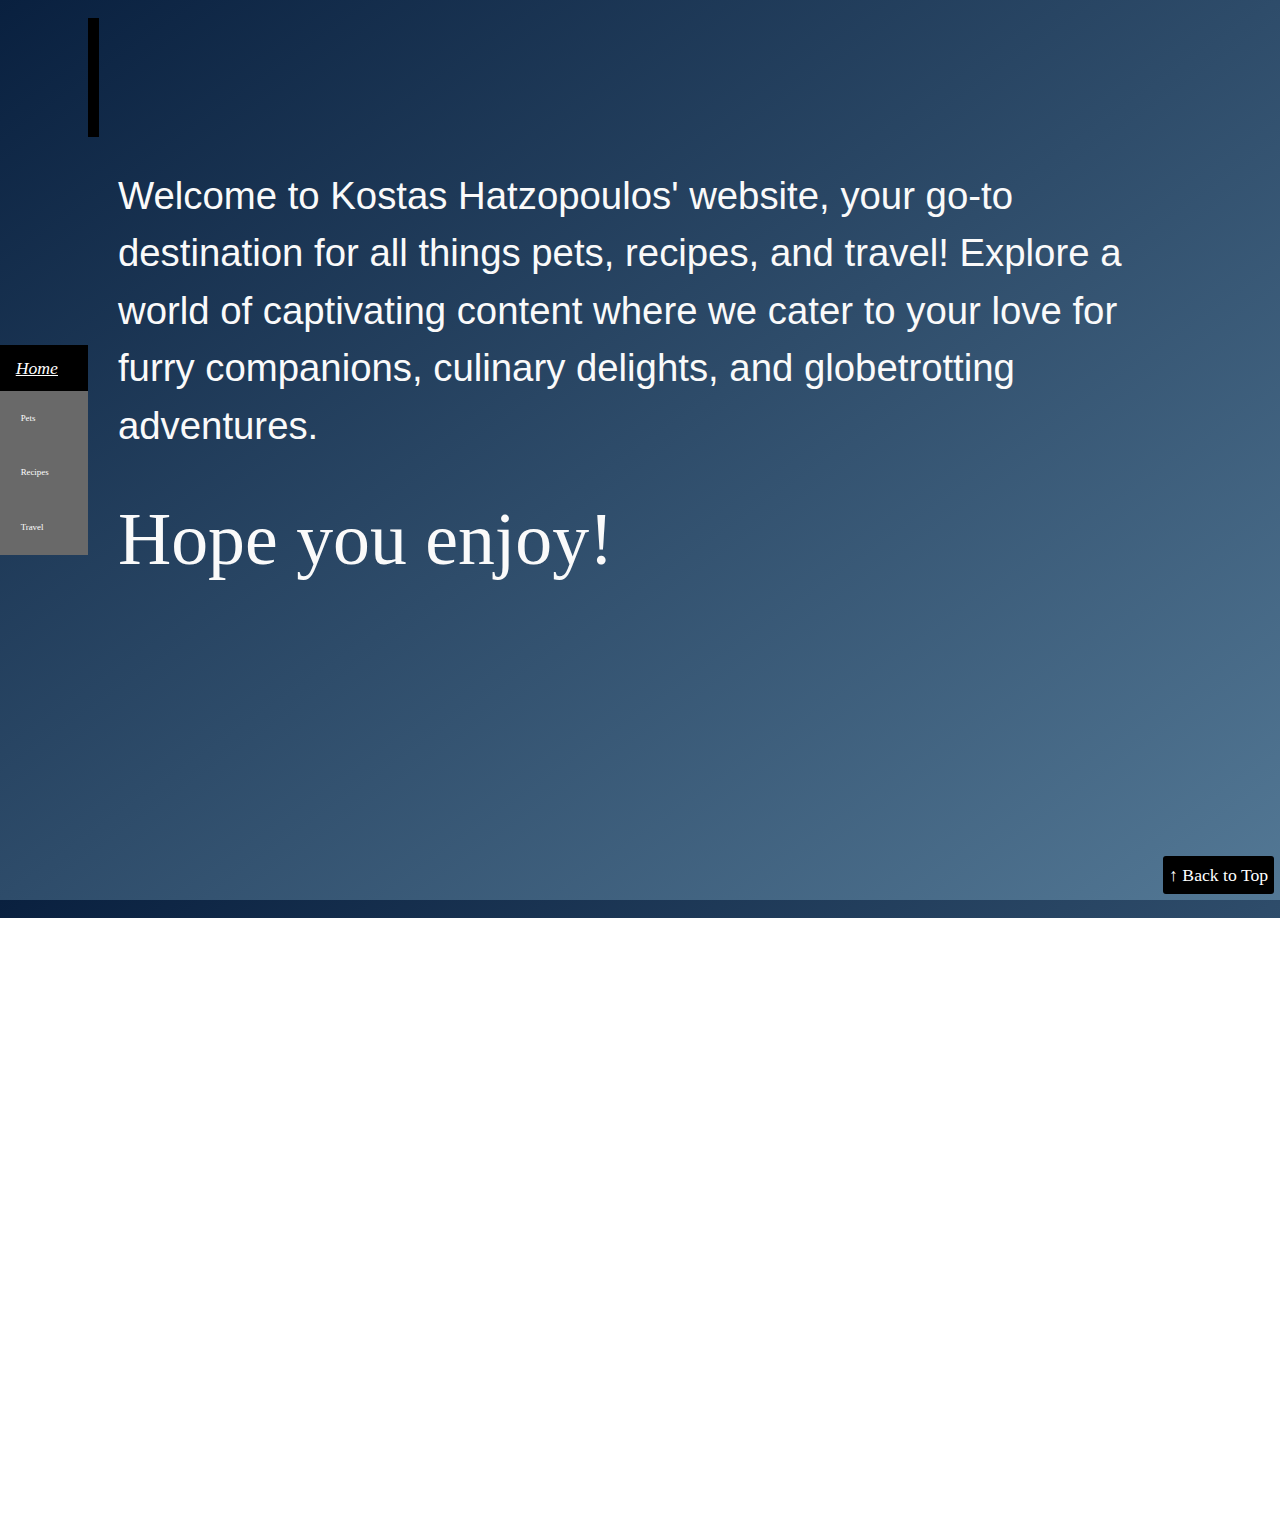
<file: index.html>
<!DOCTYPE html>
<html class="home-page" lang="en">
<head>
    <meta charset="UTF-8">
    <meta name="viewport" content="width=device-width, initial-scale=1.0">
    <link rel="stylesheet" href="css/html5reset.css">
    <link rel="stylesheet" href="css/style.css">
    <title>Home</title>
</head>
<body>
    <a href = "#skip" class="offpage"> Skip to Main Content</a>
    <header>
        <nav>
            <ul>
                <li><a href = "index.html" class="current">Home</a></li>
                <li><a href = "pets.html">Pets</a></li>
                <li><a href = "recipe.html">Recipes</a></li>
                <li><a href = "travel.html">Travel</a></li>
            </ul>
        </nav>
        <h1 class="typing-animation">Common Class Project</h1>

    </header>
    <main id="skip">
        <div>
            <p>Welcome to Kostas Hatzopoulos' website, your go-to destination for all things pets, recipes, and travel! Explore a world of captivating content where we cater to your love for furry companions, culinary delights, and globetrotting adventures. </p>

        </div>

<div>Hope you enjoy!</div>
            
            <!-- Jackie Wolf -->
    
        <div></div>
        <div></div>
        <div></div>
        <div></div>
    </main>
    
    <footer>
        <a href="#top" id="back-to-top" title="Back to top">&uarr; Back to Top</a>
    </footer>
    <script src="js/script.js"></script>
</body>
</html>
</file>
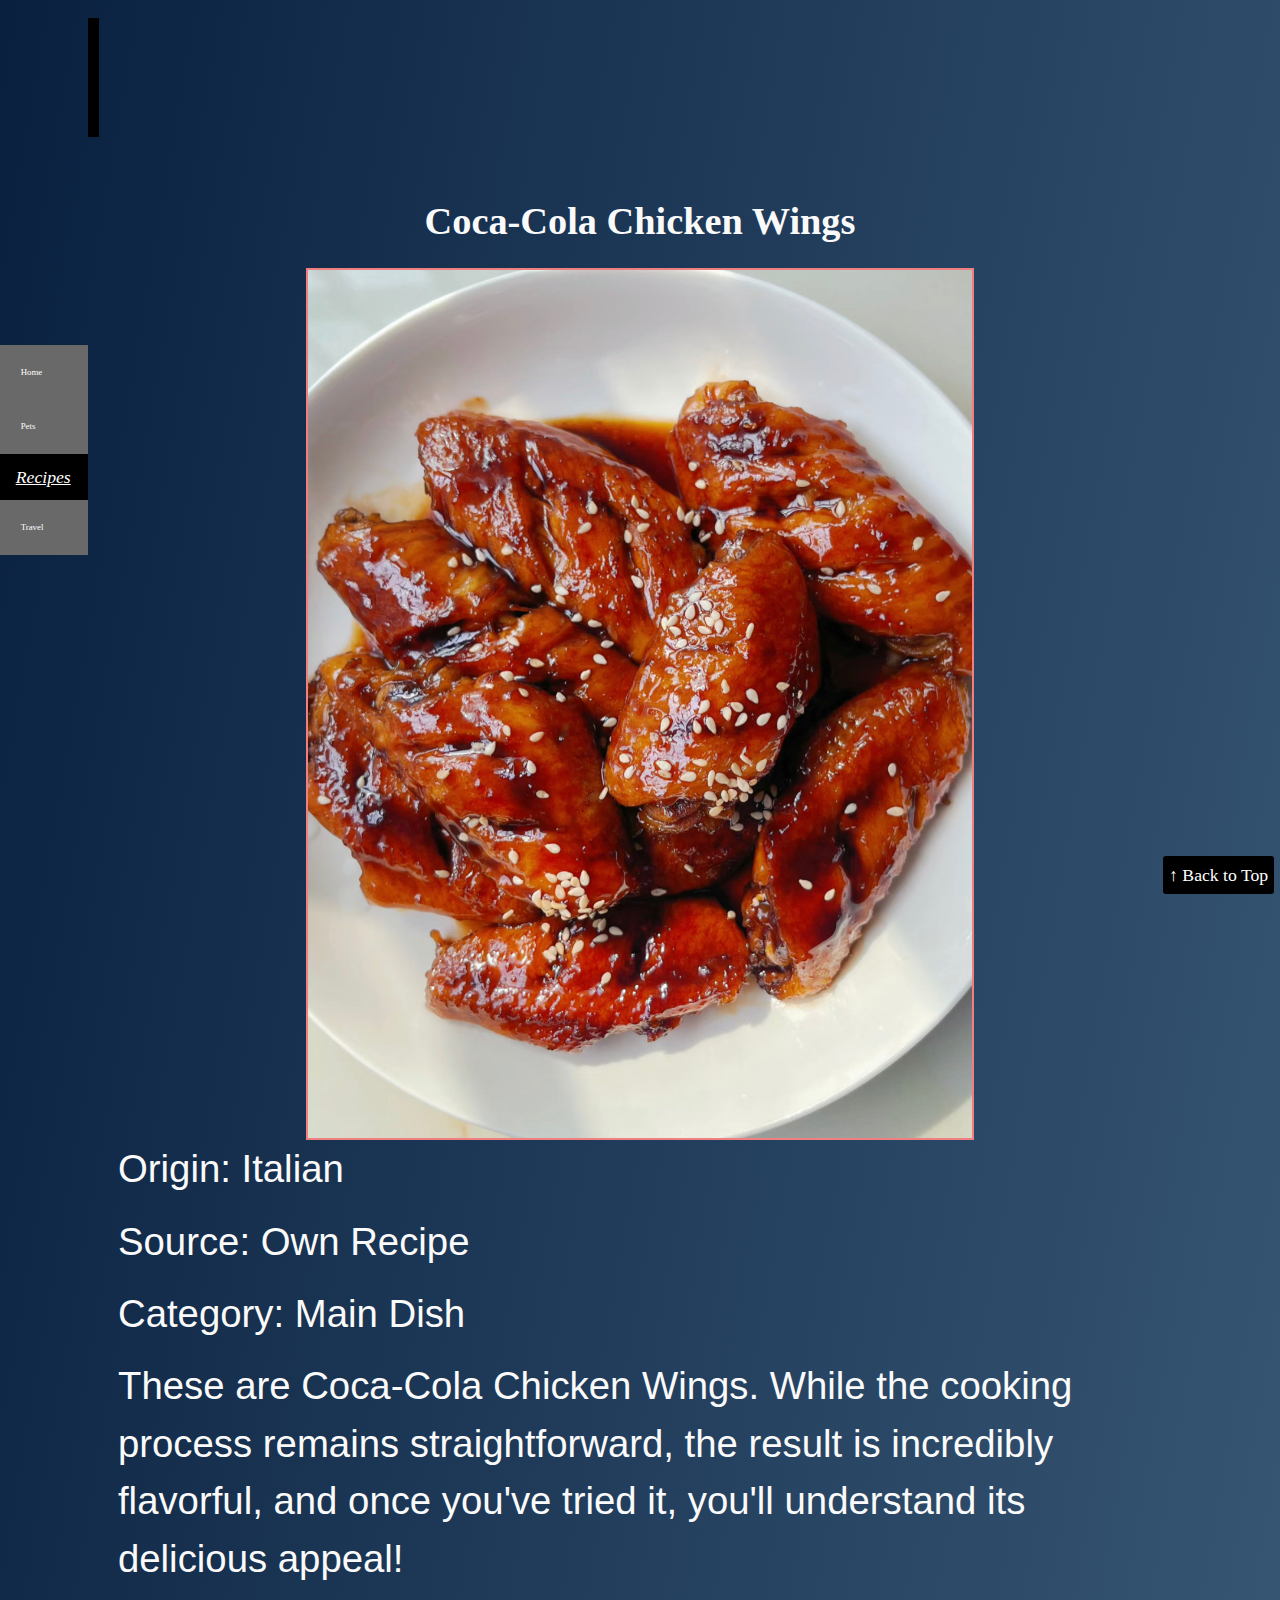
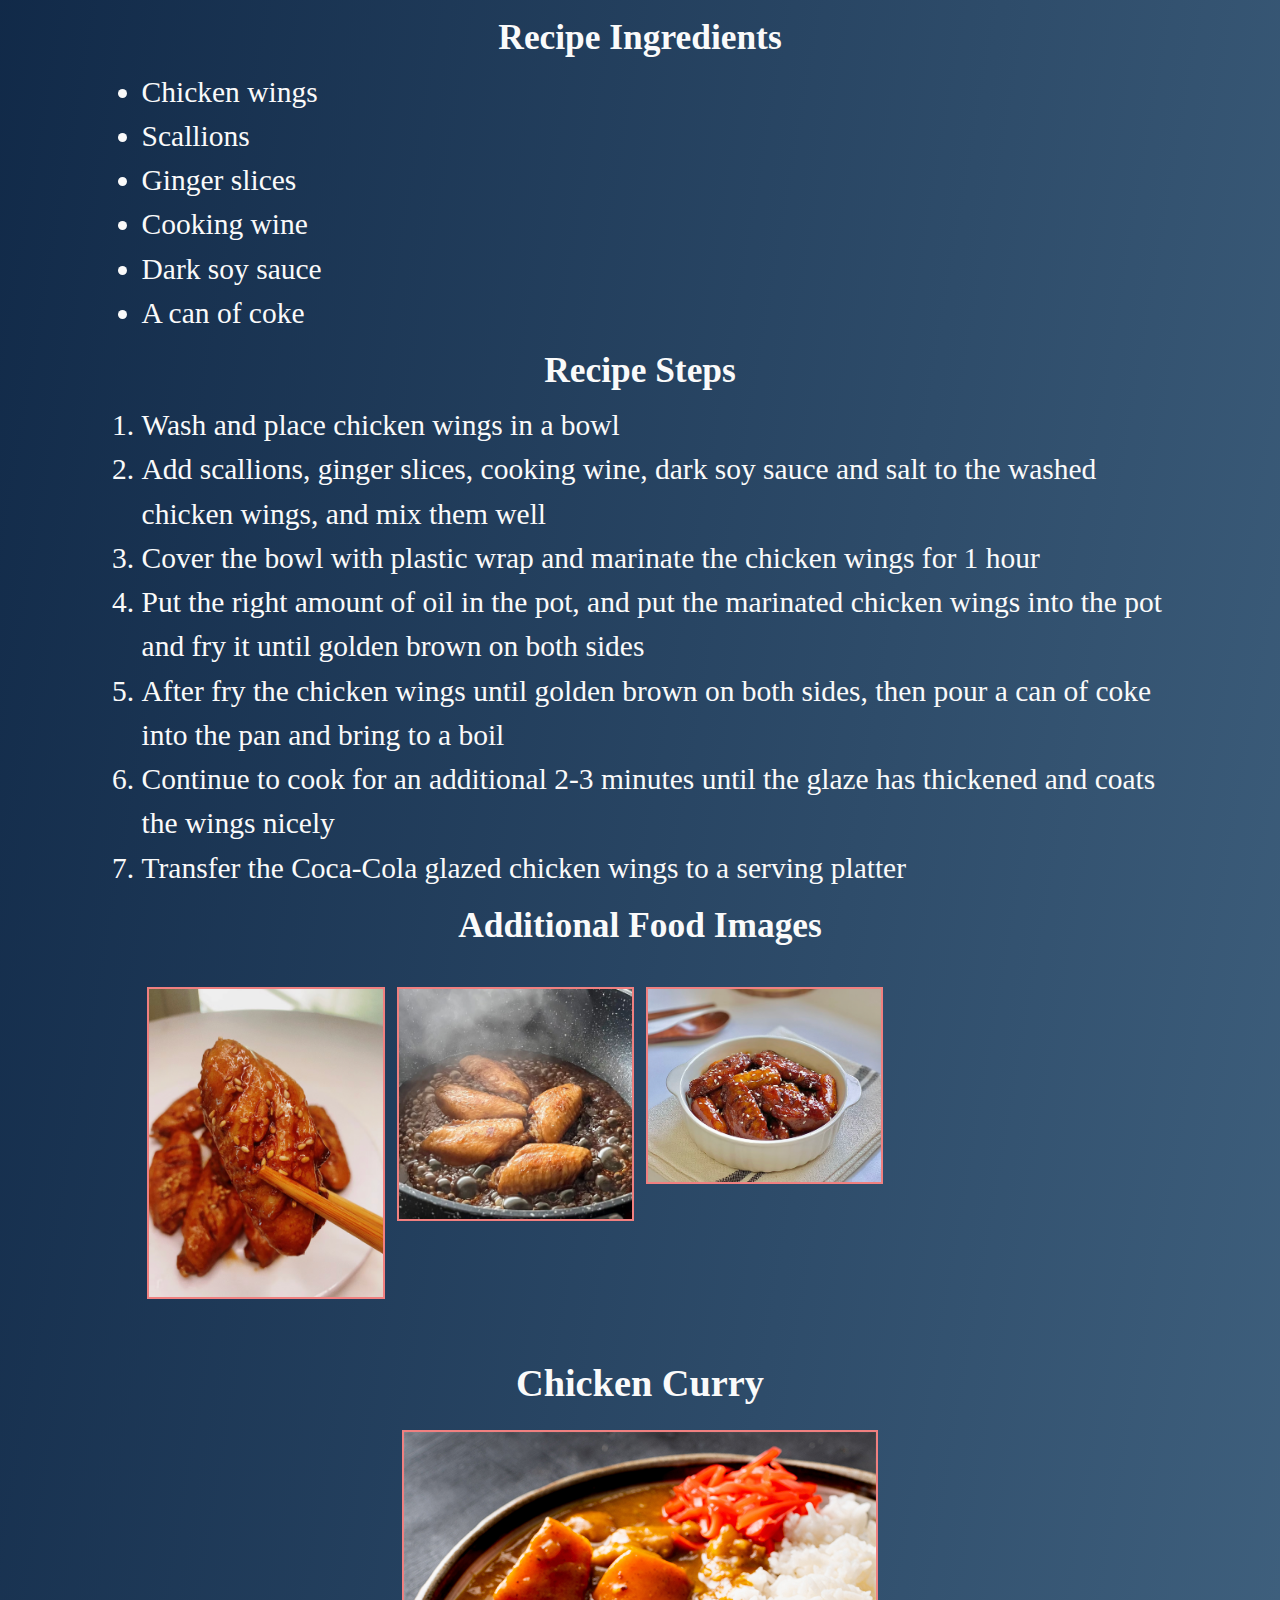
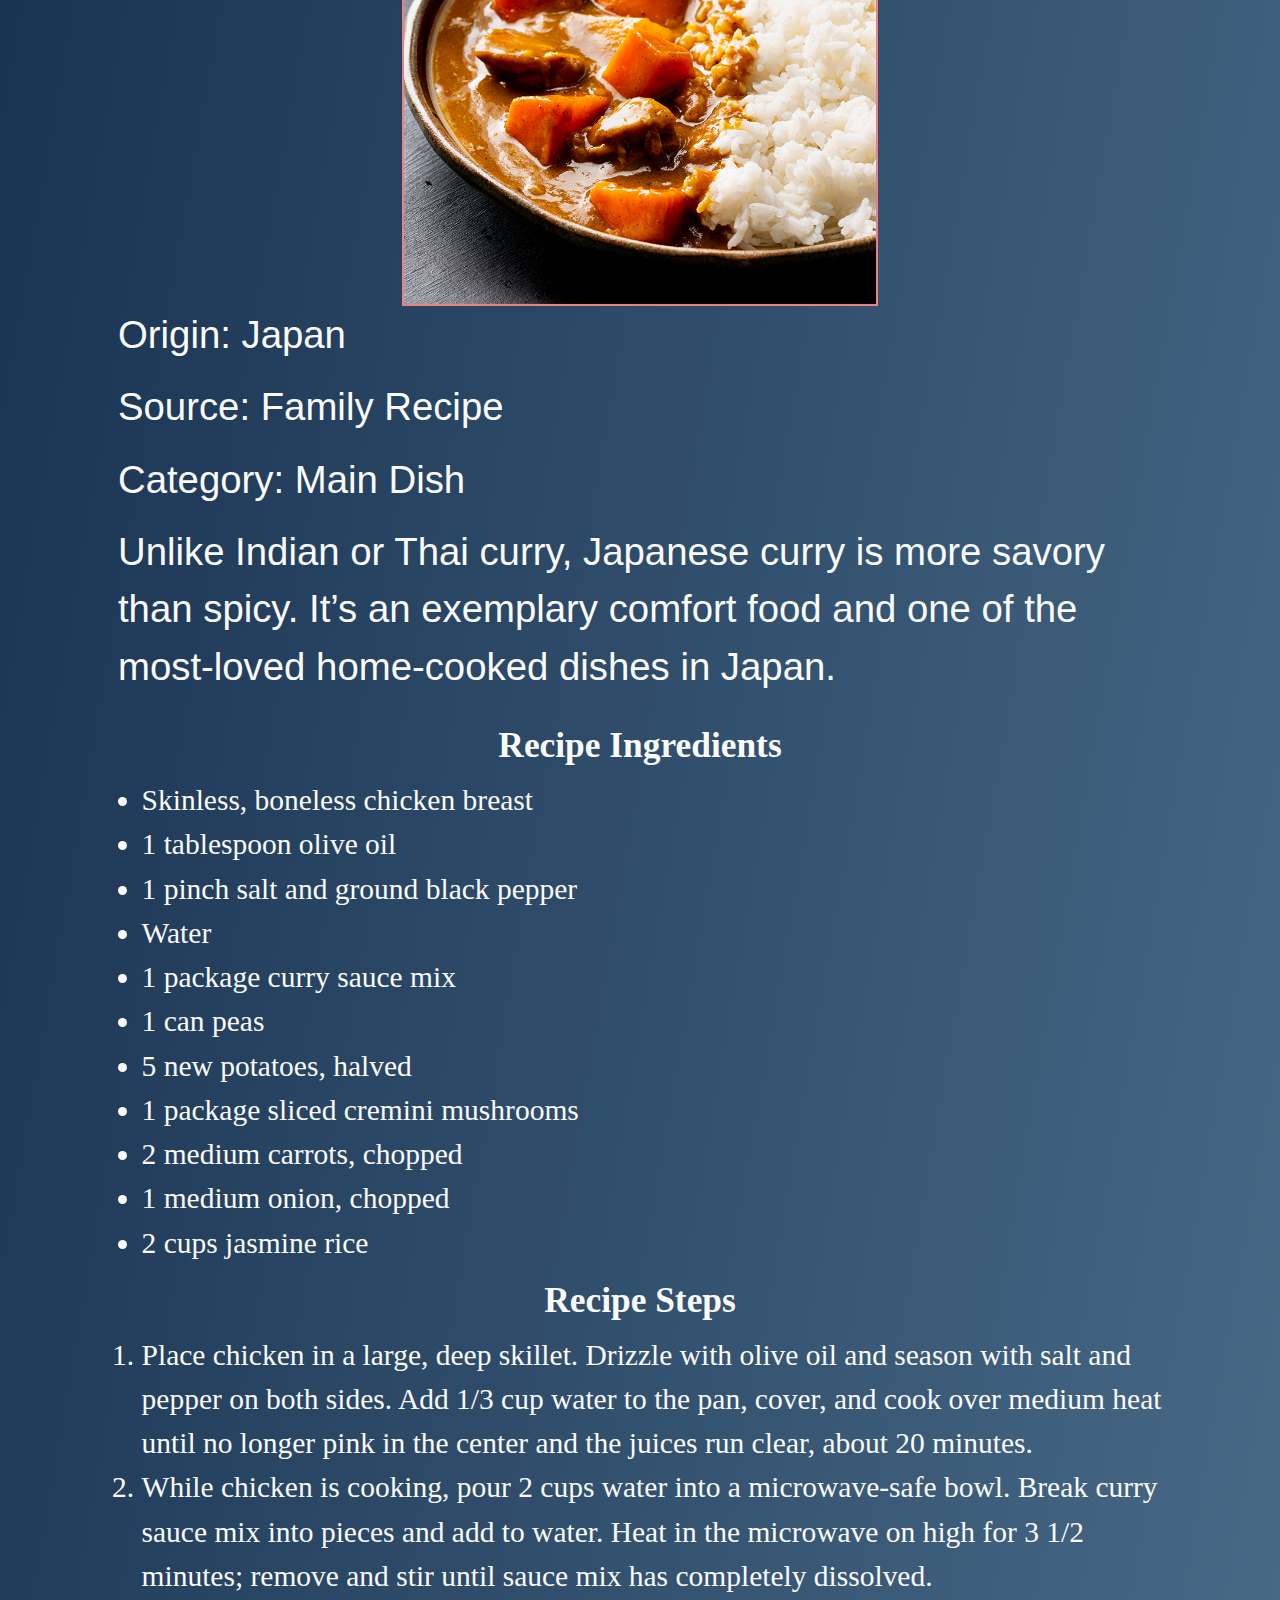
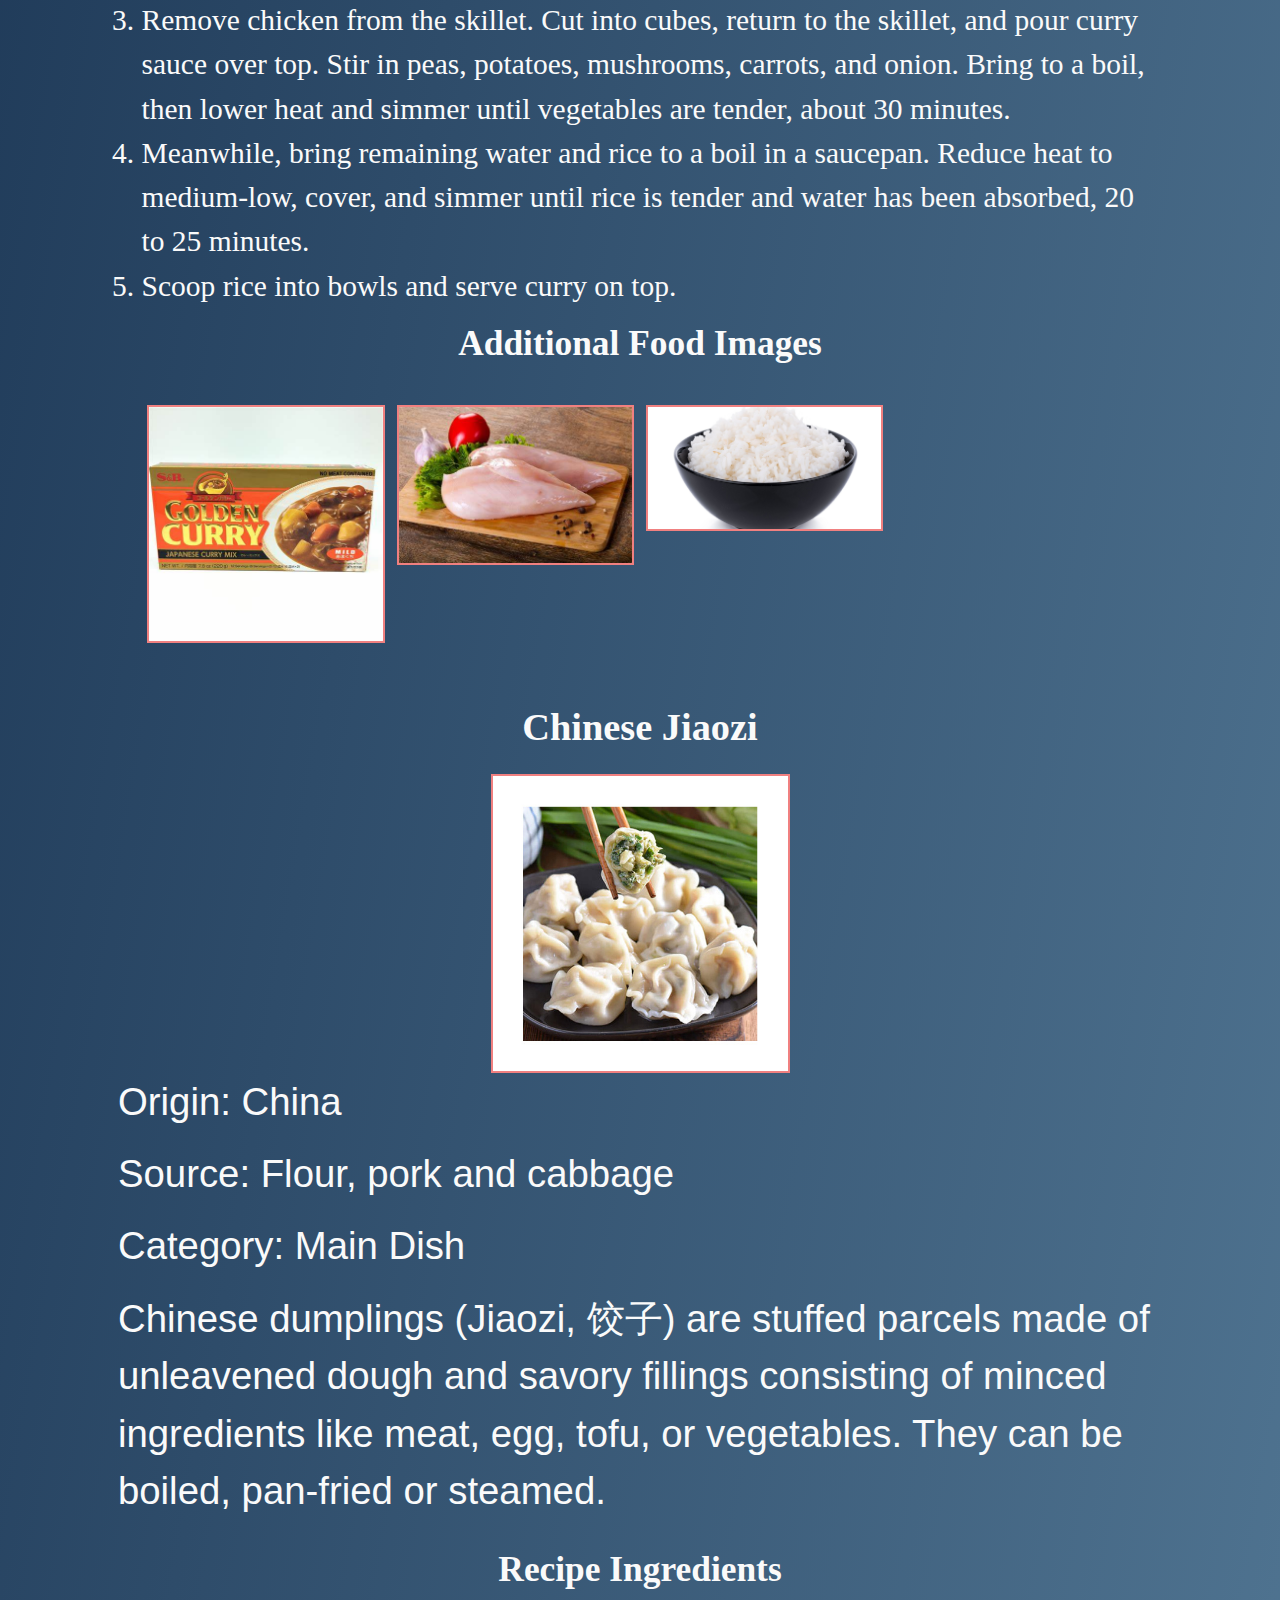
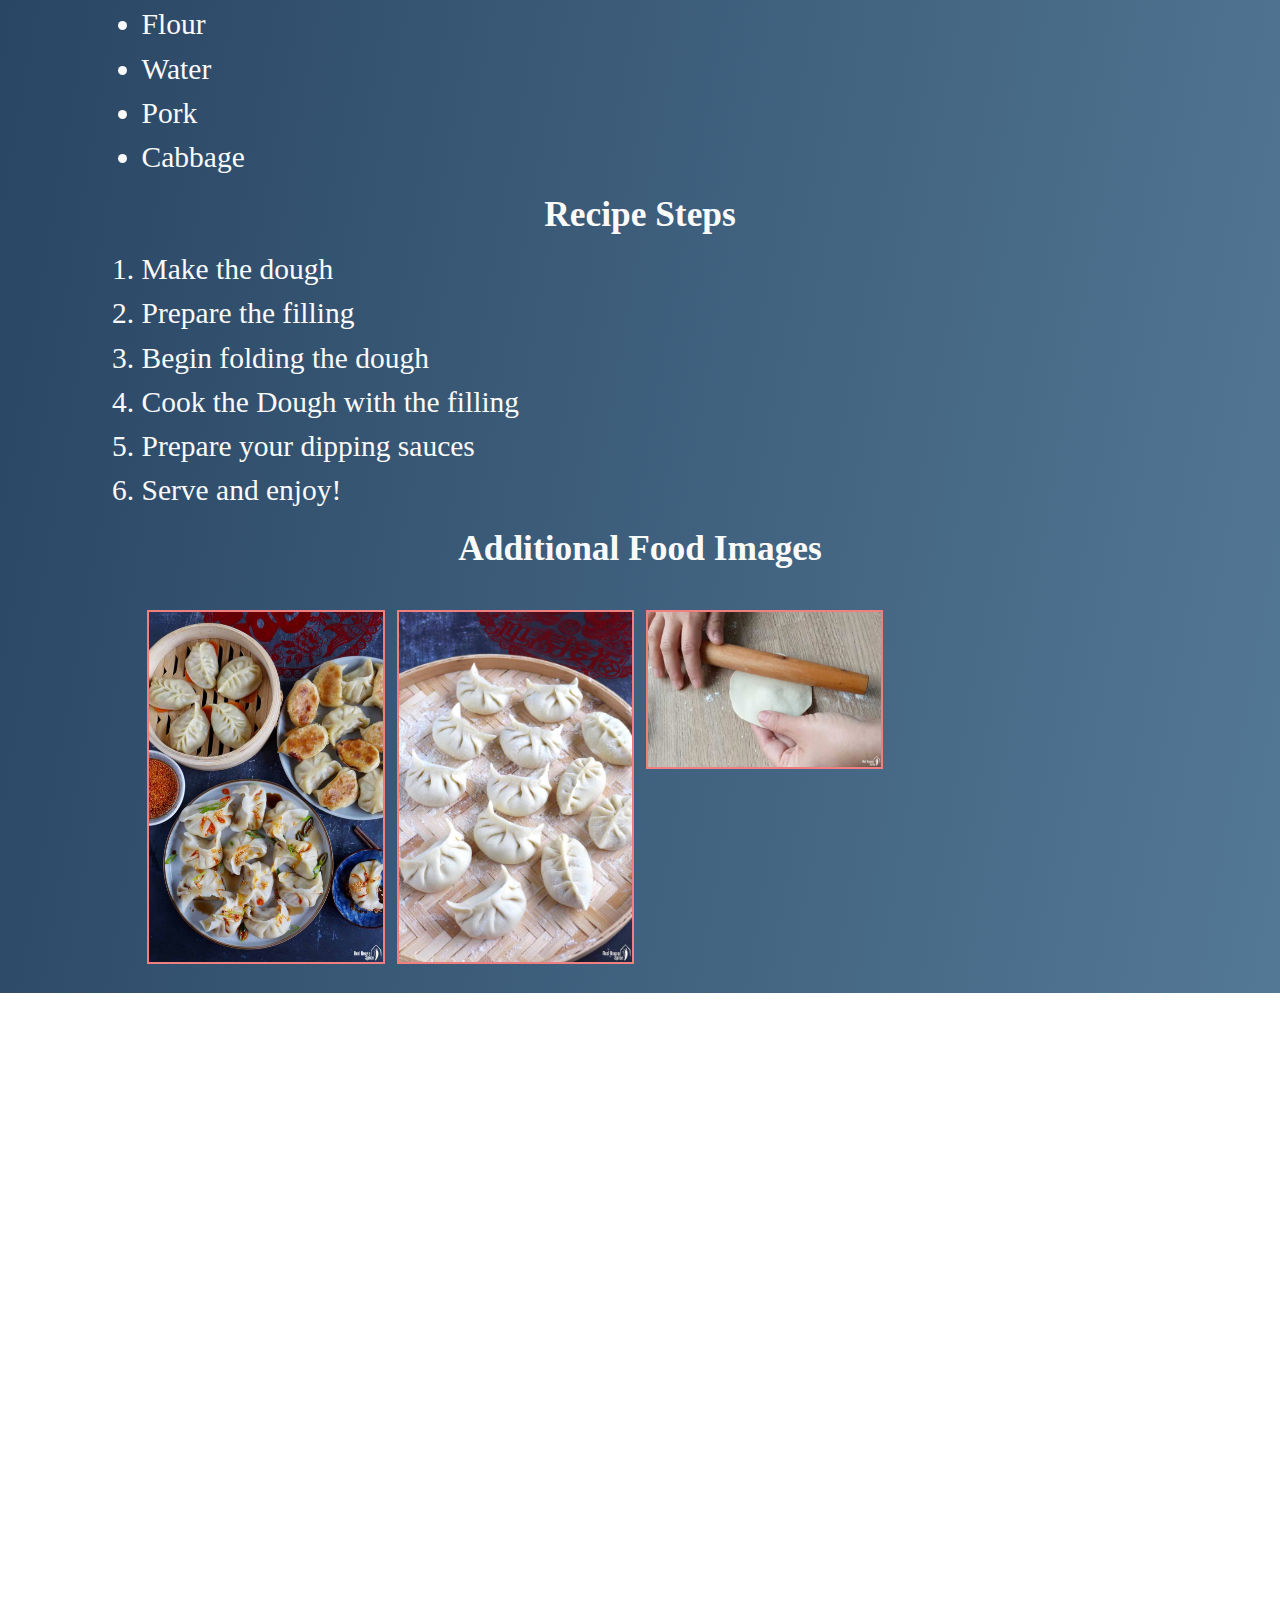
<file: recipe.html>
<!DOCTYPE html>
<html lang="en">
<head>
    <meta charset="UTF-8">
    <meta name="viewport" content="width=device-width, initial-scale=1.0">
    <link rel="stylesheet" href="css/html5reset.css">
    <link rel="stylesheet" href="css/style.css">
    <title>Recipes</title>
</head>
<body>
    <a href = "#skip" class="offpage">Skip to Main Content</a>
    <header>
        <nav>
            <ul>
                <li><a href = "index.html">Home</a></li>
                <li><a href = "pets.html">Pets</a></li>
                <li><a href = "recipe.html" class="current">Recipes</a></li>
                <li><a href = "travel.html">Travel</a></li>



            </ul>
        </nav>
    </header>
    <main id="skip">
        <h1 class="typing-animation">Recipes</h1>
        <div>
            <h2>Coca-Cola Chicken Wings</h2>
            <img src="images/coca_cola_chicken_wings.jpg" width = "400" alt="Plate of Coca-Cola Chicken Wings">
            <p>Origin: Italian</p> 
            <P>Source: Own Recipe</P>
            <P>Category: Main Dish</P>
            <p>These are Coca-Cola Chicken Wings. While the cooking process remains straightforward, the result is incredibly flavorful, and once you've tried it, you'll understand its delicious appeal!</p>

            <h3>Recipe Ingredients</h3>
            <ul>
                <li>Chicken wings</li>
                <li>Scallions</li>
                <li>Ginger slices</li>
                <li>Cooking wine</li>
                <li>Dark soy sauce</li>
                <li>A can of coke</li>
            </ul>
            <!-- Jackie Wolf -->
            <h3>Recipe Steps</h3>
            <ol>
                <li>Wash and place chicken wings in a bowl</li>
                <li>Add scallions, ginger slices, cooking wine, dark soy sauce and salt to the washed chicken wings, and mix them well</li>
                <li>Cover the bowl with plastic wrap and marinate the chicken wings for 1 hour</li>
                <li>Put the right amount of oil in the pot, and put the marinated chicken wings into the pot and fry it until golden brown on both sides</li>
                <li>After fry the chicken wings until golden brown on both sides, then pour a can of coke into the pan and bring to a boil</li>
                <li>Continue to cook for an additional 2-3 minutes until the glaze has thickened and coats the wings nicely</li>
                <li>Transfer the Coca-Cola glazed chicken wings to a serving platter</li>
            </ol>


            <h3>Additional Food Images</h3>
        <div class="picture-gallery">
            <img src="images/chicken_wings_chopsticks.jpg" width = "400" alt="A chicken wing picked up by chopsticks">
            <img src="images/boils_in_coke.jpg" width = "400" alt="Chicken wings boiled in coke">
            <img src="images/chicken-wings_and_rice_cake.jpg" width = "400" alt="Coca-cola chicken wings served with rice cake">
        </div>
        </div>


        <div>
            <h2>Chicken Curry</h2>
            <img src="images/Japanese_Chicken_Curry.jpg" width = "400" alt="Bowl of Japanese Chicken Curry">
            <p>Origin: Japan</p> 
            <P>Source: Family Recipe</P>
            <P>Category: Main Dish</P>
            <p>Unlike Indian or Thai curry, Japanese curry is more savory than spicy. It’s an exemplary comfort food and one of the most-loved home-cooked dishes in Japan.</p>

            <h3>Recipe Ingredients</h3>
            <ul>
                <li>Skinless, boneless chicken breast</li>
                <li>1 tablespoon olive oil</li>
                <li>1 pinch salt and ground black pepper</li>
                <li>Water</li>
                <li>1 package curry sauce mix</li>
                <li>1 can peas</li>
                <li>5 new potatoes, halved</li>
                <li>1 package sliced cremini mushrooms</li>
                <li>2 medium carrots, chopped</li>
                <li>1 medium onion, chopped</li>
                <li>2 cups jasmine rice</li>
            </ul>


            <!-- Jackie Wolf -->
            <h3>Recipe Steps</h3>
            <ol>
                <li>Place chicken in a large, deep skillet. Drizzle with olive oil and season with salt and pepper on both sides. Add 1/3 cup water to the pan, cover, and cook over medium heat until no longer pink in the center and the juices run clear, about 20 minutes.</li>
                <li>While chicken is cooking, pour 2 cups water into a microwave-safe bowl. Break curry sauce mix into pieces and add to water. Heat in the microwave on high for 3 1/2 minutes; remove and stir until sauce mix has completely dissolved.</li>
                <li>Remove chicken from the skillet. Cut into cubes, return to the skillet, and pour curry sauce over top. Stir in peas, potatoes, mushrooms, carrots, and onion. Bring to a boil, then lower heat and simmer until vegetables are tender, about 30 minutes.</li>
                <li>Meanwhile, bring remaining water and rice to a boil in a saucepan. Reduce heat to medium-low, cover, and simmer until rice is tender and water has been absorbed, 20 to 25 minutes.</li>
                <li>Scoop rice into bowls and serve curry on top.
                </li>
            </ol>


            <h3>Additional Food Images</h3>
        <div class="picture-gallery">
            <img src="images/curry_sauce.jpeg" width = "400" alt="Box of Golden Japanese Curry Sauce">
            <img src="images/raw_chicken_breast.jpeg" width = "400" alt="Raw chicken breast on a cutting board">
            <img src="images/rice.jpeg" width = "400" alt="Bowl of white rice">
        </div>
        </div>


        <div>
            <h2>Chinese Jiaozi</h2>
            <img src="images/jiaozi.jpeg" width = "400" alt="Ready to eat bowl of Chinese Jiaozi">
            <p>Origin: China</p> 
            <P>Source: Flour, pork and cabbage</P>
            <P>Category: Main Dish</P>
            <p>Chinese dumplings (Jiaozi, 饺子) are stuffed parcels made of unleavened dough and savory fillings consisting of minced ingredients like meat, egg, tofu, or vegetables. They can be boiled, pan-fried or steamed.</p>

            <h3>Recipe Ingredients</h3>
            <ul>
                <li>Flour</li>
                <li>Water</li>
                <li>Pork</li>
                <li>Cabbage</li>
            </ul>

            <!-- Jackie Wolf -->
            <h3>Recipe Steps</h3>
            <ol>
                <li>Make the dough</li>
                <li>Prepare the filling</li>
                <li>Begin folding the dough</li>
                <li>Cook the Dough with the filling</li>
                <li>Prepare your dipping sauces</li>
                <li>Serve and enjoy!</li>
            </ol>


            <h3>Additional Food Images</h3>
        <div class="picture-gallery">
            <img src="images/jiaozi2.jpeg" width = "400" alt="Three dishes of Jiaozi.">
            <img src="images/jiaozi3.jpeg" width = "400" alt="Steamed Jiaozi on a plate">
            <img src="images/jiaozi4.jpeg" width = "400" alt="Rolling out dough to make Jiaozi">
        </div>
        </div>


    </main>
    <footer>
        <a href="#top" id="back-to-top" title="Back to top">&uarr; Back to Top</a>
    </footer>
    <script src="js/script.js"></script>
</body>
</html>
</file>
<file: css/style.css>
.picture-gallery{
    display: grid;
    grid-template-columns: 1fr 1fr;
    grid-gap: 15px;
}
@media (prefers-reduced-motion: reduce) {
    * {
      animation-duration: 0.01ms !important;
      animation-iteration-count: 1 !important;
      transition-duration: 0.01ms !important;
      scroll-behavior: auto !important;
    }
}

.home-page{
    height: 100%;
    color: #fafafa;
    font-size: 100%;
    line-height: 1.5;
    text-rendering: optimizeSpeed;
}

body{
    height: 100%;
    background-image: linear-gradient(to bottom right, #09203F, #537895
    );
    color: #fafafa;
    font-size: 100%;
    line-height: 1.5;
    text-rendering: optimizeSpeed;
    margin: 20px 20px 20px 20px;
}

p{
    margin-bottom: 20px;
    font-family:'Segoe UI', Tahoma, Verdana, sans-serif;
}
figcaption{
    margin-bottom: 20px;
    font-size: 15px;
    text-align: center;
}
.offpage{
	position: absolute;
	left: -1000px;
    top: 0; 
    z-index: 1000;
    
}
.offpage:focus{
	left: 10px; 
    top: 10px; 
    background-color: white;
    color: black; 
    padding: 10px; 
    border: 2px solid black; 
    text-align: center;
    outline: none;
}


h1{
    text-align: center;
    padding-top: 15px;

}
h2{
    padding-top: 45px;
    padding-bottom: 30px;
    text-align: center;
    
}
h3{
    padding-top: 15px;
    padding-bottom: 10px;
}

img{
    width: 150px;
    display: block;
    max-width: 100%;
    margin-left: auto;
    margin-right: auto;
    border-width: 5px;
    border-style: solid;
    border-color: lightcoral;
}
video{
    width: 150px;
    display: block;
    margin-left: auto;
    margin-right: auto;
    border-width: 5px;
    border-style: solid;
    border-color: lightcoral;
}

nav ul {
    display: flex;
    flex-wrap: wrap;
    justify-content: center;
    margin: 0px;
    padding: 0px;
    list-style: none;
  }
nav ul a {
    display: inline-grid;
    padding: 5px;
    color: white;
    font-size: 15px;
    text-decoration: none;
  }
nav ul a::before {
    width: 100%;
    height: 0.33em;
    background-color: white;
    opacity: 0.15;
  }
 
nav a.current, nav a:hover {
    font-style:oblique;
    font-size:17px;
    border: .2px solid black;
    background-color: black;
    text-decoration: underline;
}

#back-to-top {
    display: none;
    position: fixed;
    bottom: 10px;
    right: 10px;
    padding: 10px;
    background: #000;
    color: #fff;
    text-align: center;
    border-radius: 5px;
    text-decoration: none;
}





/* TABLET VIEW */
@media screen and (min-width: 768px) {
    .picture-gallery {
        grid-template-columns: repeat(auto-fill, minmax(250px, 1fr));
    }
    #back-to-top {
        display: inline-block;
    }
    img{
        max-width: 100%;
        height: auto;
    }
    .home-page{
        font-size: 110%;
        line-height: 1.6;
    }
    body{
        margin: 30px 150px;
        font-size: 110%;
    }
    p{
        margin-bottom: 25px;
        font-size: 25px;
    }
    h1{
        text-align: center;
        padding-top: 15px;
        font-size: 75px;
    
    }
    h2{
        padding-top: 45px;
        padding-bottom: 30px;
        text-align: center;
        font-size: 45px;
        
    }
    h3{
        padding-top: 15px;
        padding-bottom: 10px;
        font-size: 30px;
        text-align: center;
    }
    ol, ul{
        font-size: 30px
    }
    figcaption{
        display: table;
        margin: 0 auto;
        font-size: 22px;
        max-width: 50%;
        text-align: center;
        padding-bottom: 50px;
        box-sizing: border-box;
    }
    nav {
        display: flex;
        flex-direction: column;
        justify-content: center;
        position: fixed;
        top: 0;
        bottom: 0;
        left: 0;
        width: 117px;
        align-items: flex-start;
    }
    
    nav ul {
        list-style-type: none;
        margin: 0;
        padding: 10px 0;
        width: 100%;
    }
    
    nav ul li {
        display: block;
        width: 100%;
    }
    
    nav ul a {
        display: block;
        padding: 35px;
        background-color:dimgrey;
        text-align: left;
    }

    nav ul a::before {
        height: 0.5em;
        opacity: 1; 
    }

    nav a.current, nav a:hover {
        font-size: 20px;
        border-width: 0.5px;
        padding: 15px 25px;
    }
    
}



/* DESKTOP VIEW */
@media screen and (min-width: 992px) {
    .picture-gallery {
        display: grid;
        grid-template-columns: repeat(auto-fill, minmax(350px, 1fr));
        grid-gap: 20px;
    }
    
    img{
        width: auto;
        display: block;
        max-width: 100%;
        margin-left: auto;
        margin-right: auto;
        border-width: 5px;
        border-style: solid;
        border-color: lightcoral;
    }
    video{
        width: auto;
        display: block;
        margin-left: auto;
        margin-right: auto;
        border-width: 10px;
        border-style: solid;
        border-color: lightcoral;
    }

    .home-page {
        font-size: 100%;
        line-height: 1.8;
    }

    div {
        margin: 50px;
        font-size: 125px;
    }

    p, figcaption {
        font-size: 65px;
    }

    h1{
        text-align: center;
        padding-top: 15px;
        font-size: 125px;
    
    }
    h2{
        padding-top: 45px;
        padding-bottom: 30px;
        text-align: center;
        font-size: 65px;
    }
    h3{
        padding-top: 15px;
        padding-bottom: 10px;
        font-size: 60px;
        text-align: center;
    }
    ol, ul{
        font-size: 50px;
    }


    body{
        font-size: 30px;
        zoom: 59%;
    }


    nav {
        display: flex;
        flex-direction: column;
        justify-content: center;
        position: fixed;
        top: 0;
        bottom: 0;
        left: 0;
        width: 150px;
        align-items: flex-start;
    }
    
    nav ul {
        list-style-type: none;
        margin: 0;
        padding: 10px 0;
        width: 100%;
    }
    
    nav ul li {
        display: block;
        width: 100%;
    }
    
    nav ul a {
        display: block;
        padding: 35px;
        background-color:dimgrey;
        text-align: left;
    }

    nav ul a::before {
        height: 0.5em;
        opacity: 1; 
    }

    nav a.current, nav a:hover {
        font-size: 30px;
        border-width: 0.5px;
        padding: 15px 25px;
    }

      .typing-animation {
        font-family: monospace;
        white-space: nowrap;
        overflow: hidden;
        border-right: .15em solid black;
        width: 0;
        animation: typing 4s steps(40, end) forwards, blink-caret .75s infinite step-end;
      }
      
      @keyframes typing {
        from { width: 0; }
        to { 
          width: 100%; 
          border-color: transparent;
        }
      }
      
      @keyframes blink-caret {
        50% { border-color: transparent; }
      }
}
</file>
